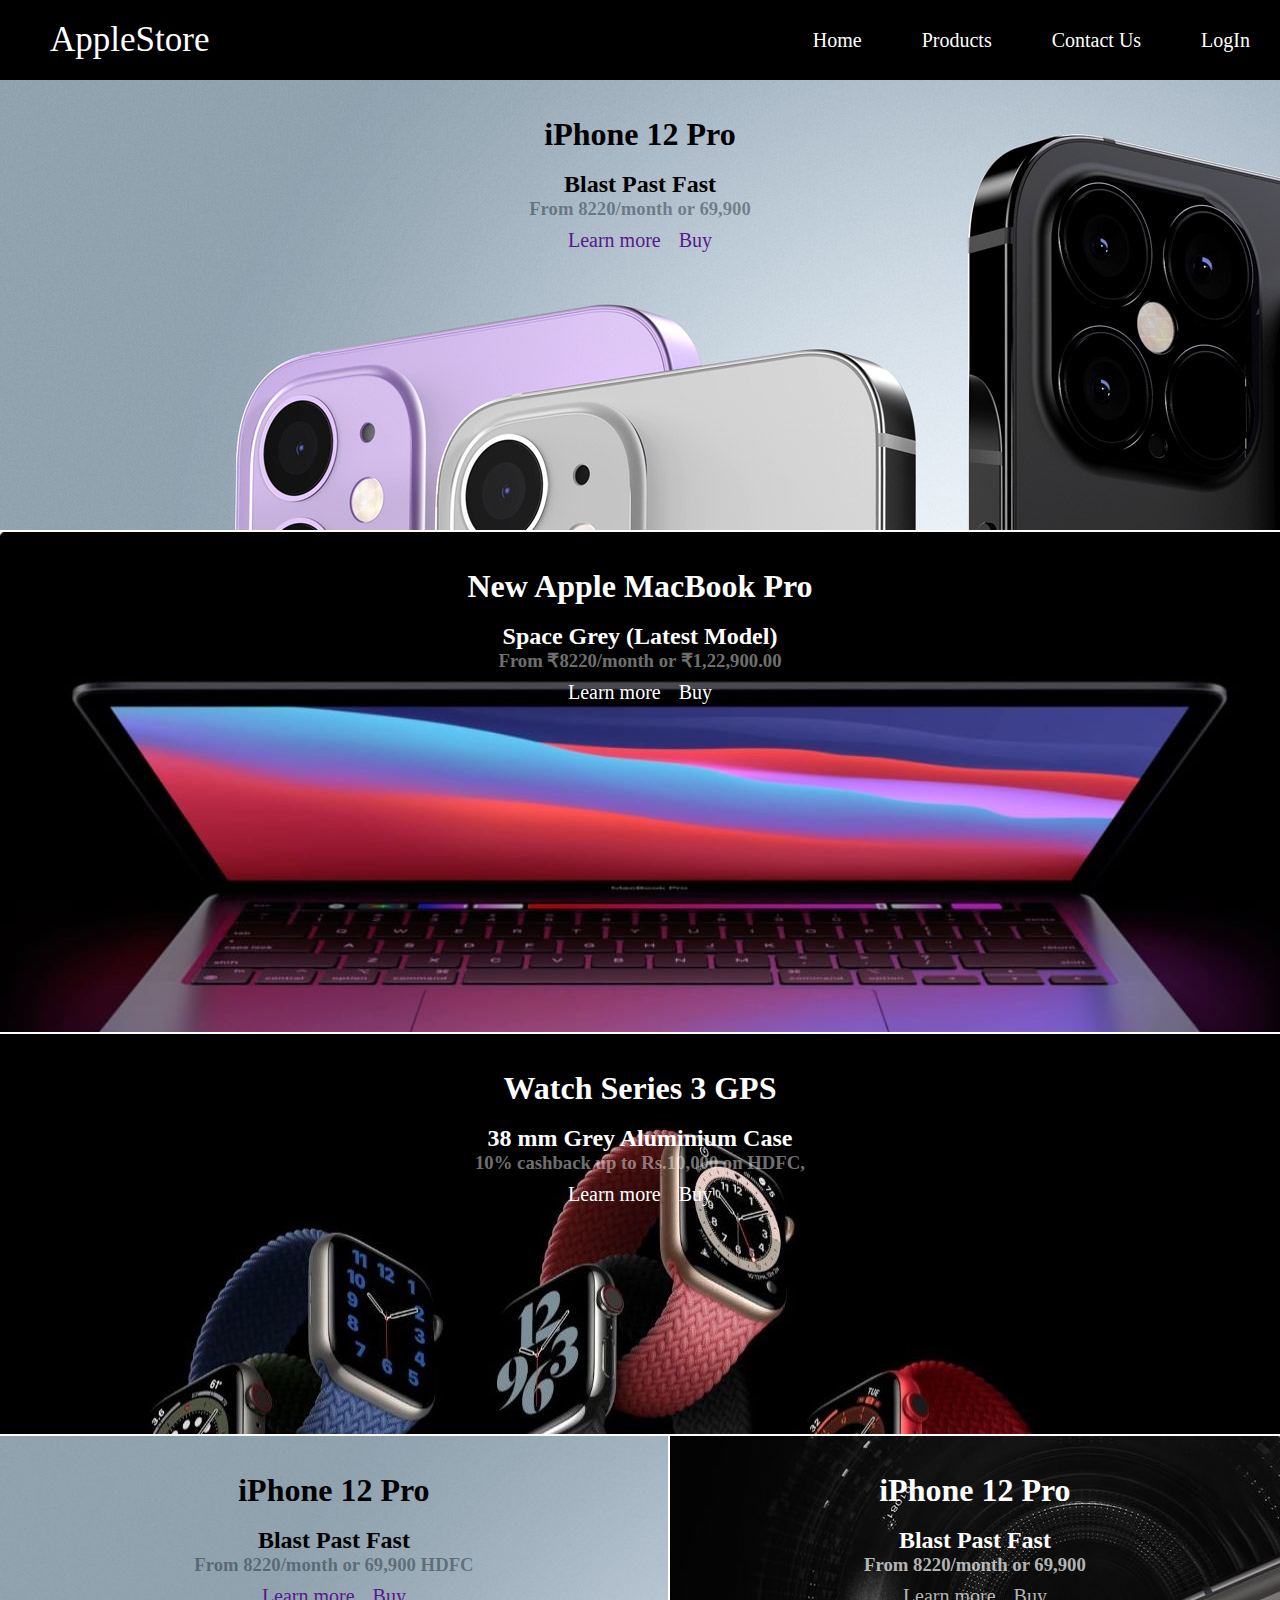
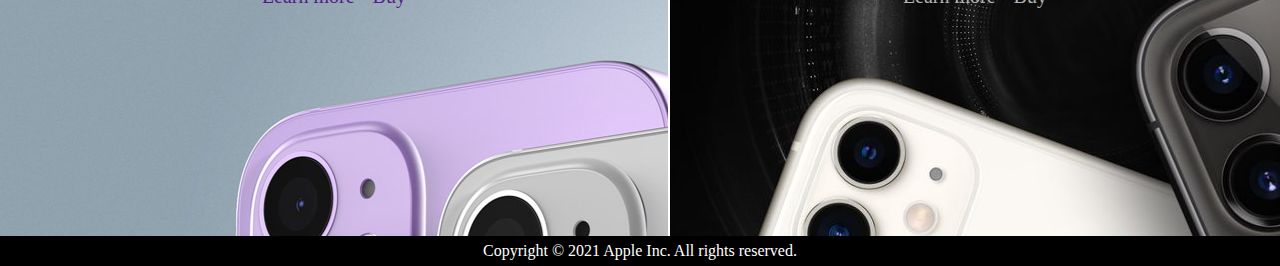
<file: index.html>
<!DOCTYPE html>
<html lang="en">
  <head>
    <meta charset="UTF-8" />
    <meta name="viewport" content="width=device-width, initial-scale=1.0" />
    <link
      rel="stylesheet"
      href="https://cdnjs.cloudflare.com/ajax/libs/font-awesome/4.7.0/css/font-awesome.min.css"
    />
    <link rel="stylesheet" href="css/style.css" />
    <title>Apple website</title>
  </head>
  <body>
    <div class="main">
      <nav class="navbar">
        <section class="search">
          <!-- <input placeholder="Search" type="text"/><i
            style="color: #ffffff"
            class="fa fa-search"
          ></i> -->
          <!-- <button class="btn">Search</button> -->
        </section>
        <a href="" class="logo">AppleStore</a>
        <ul class="menu">
          <a href="index.html">
            <li>Home</li>
          </a>
          <a href="products.html">
            <li>Products</li>
          </a>
          <a href="contact.html">
            <li>Contact Us</li>
          </a>
            <a href="login.html">
              <li>LogIn</li>
            </a>
         
        </ul>
      </nav>
      <!-- home section -->
      <!-- item number 1 -->
      <div class="sale">
        <div class="item1">
          <br /><br />
          <h1 class="pro">iPhone 12 Pro</h1>
          <br />
          <h2 class="pro">Blast Past Fast</h2>
          <h3 class="pro h3">From 8220/month or 69,900</h3>
        </div>
        <div class="btn">
          <a class="dis" href="">Learn more</a>
          <a class="dis" href="">Buy</a>
        </div>
      </div>
      <!-- item 2  -->
      <div class="sale2">
        <div class="item2">
          <br /><br />
          <h1 class="pro i1">New Apple MacBook Pro </h1>
          <br />
          <h2 class="pro i1">Space Grey (Latest Model)</h2>
          <h3 class="pro i2 h3">From ₹8220/month or ₹1,22,900.00</h3>
        </div>
        <div class="btn">
          <a class="dis i1 i3" href="">Learn more</a>
          <a class="dis i1 i3" href="">Buy</a>
        </div>
      </div>
      <!-- item 3  -->
      <div class="watch">
        <div class="item2">
          <br /><br />
          <h1 class="pro i1">Watch Series 3 GPS  </h1>
          <br />
          <h2 class="pro i1">38 mm Grey Aluminium Case</h2>
          <h3 class="pro i2 h3">10% cashback up to Rs.10,000 on HDFC,</h3>
        </div>
        <div class="btn">
          <a class="dis i1 i3" href="">Learn more</a>
          <a class="dis i1 i3" href="">Buy</a>
        </div>

      </div>
      <!-- *******grid template****** -->
      <div class="grid">
        <div class="sale res">
          <div class="item1">
            <br /><br />
            <h1 class="pro">iPhone 12 Pro</h1>
            <br />
            <h2 class="pro">Blast Past Fast</h2>
            <h3 class="pro h3">From 8220/month or 69,900 HDFC</h3>
          </div>
          <div class="btn">
            <a class="dis" href="">Learn more</a>
            <a class="dis" href="">Buy</a>
          </div>
        </div>
        <div class="sale res temp">
          <div class="item1">
            <br /><br />
            <h1 class="pro">iPhone 12 Pro</h1>
            <br />
            <h2 class="pro">Blast Past Fast</h2>
            <h3 class="pro h3" style="color: #ffffffb2;">From 8220/month or 69,900 </h3>
          </div>
          <div class="btn">
            <a class="dis" style="color: #ffffffb2;" href="">Learn more</a>
            <a class="dis" style="color: #ffffffb2;" href="">Buy</a>
          </div>
        </div>

      </div>

     <!-- *********** footer******* -->
     <div class="footer">
       <p>Copyright © 2021 Apple Inc. All rights reserved.</p>      
     </div>

    </div>
  </body>
</html>
</file>
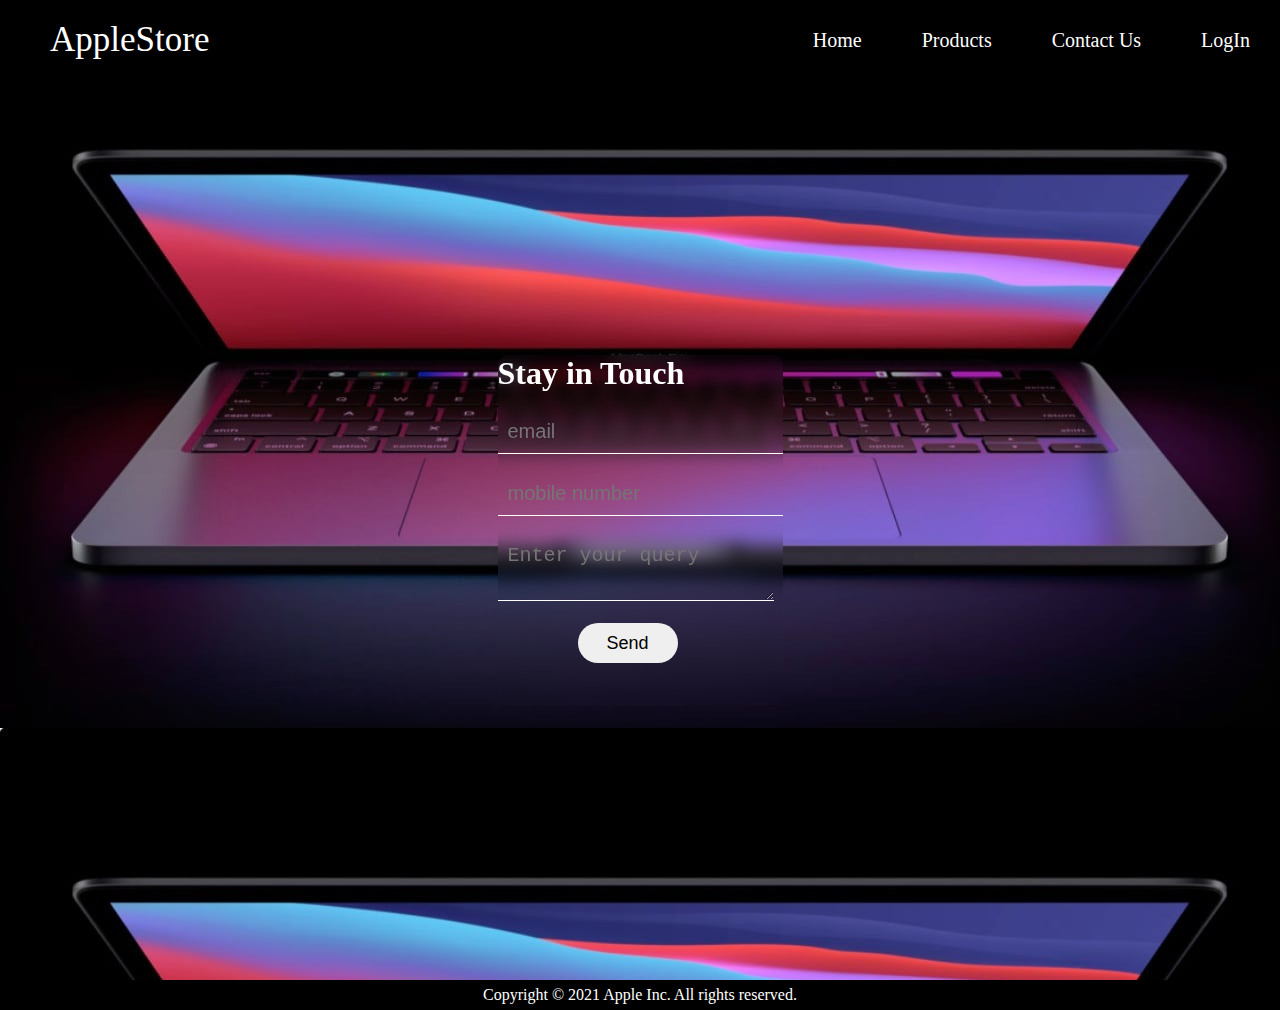
<file: contact.html>
<!DOCTYPE html>
<html lang="en">
<head>
    <meta charset="UTF-8">
    <meta name="viewport" content="width=device-width, initial-scale=1.0">
    <link rel="stylesheet" href="css/style.css">
    <title>loginform</title>
</head>
<body>
  
  <div class="main_contact">
    <nav class="navbar">  
      <section class="search">
        <!-- <input placeholder="Search" type="text" /><i
          style="color: #ffffff"
          class="fa fa-search"
        ></i> -->
        <!-- <button class="btn">Search</button> -->
      </section>
      <a href="" class="logo">AppleStore</a>
      <ul class="menu">
        <a href="index.html">
          <li>Home</li>
        </a>
        <a href="products.html">
          <li>Products</li>
        </a>
        <a href="contact.html">
          <li>Contact Us</li>
        </a>
          <a href="login.html"> 
            <li>LogIn</li>
          </a>
       
      </ul>
    </nav>
    <!-- <input class="toggler" type="checkbox"> -->
    <div class="model">
    <div class="box">
      <div class="box1">   
        <form action="index.html" method="get">
            <h1 style="color: #ffffff;">Stay in Touch</h1><br>
            <input class="input" type="email" placeholder="email" name="name"><br><br>
            <input class="input" type="number" placeholder="mobile number" name="name"><br><br>
            <textarea placeholder="Enter your query" class="input input2"  name="" ></textarea><br><br>
            <button class="loginsub">Send</button>
            <!-- <input class="input" type="text" placeholder="" name="class"><br><br> -->

        </form>
    </div>
    </div>
</div>
  <!-- ******footer**** -->
  <div class="footer">
    <p>Copyright © 2021 Apple Inc. All rights reserved.</p>      
  </div>
</div>
    
</body>
</html>
</file>
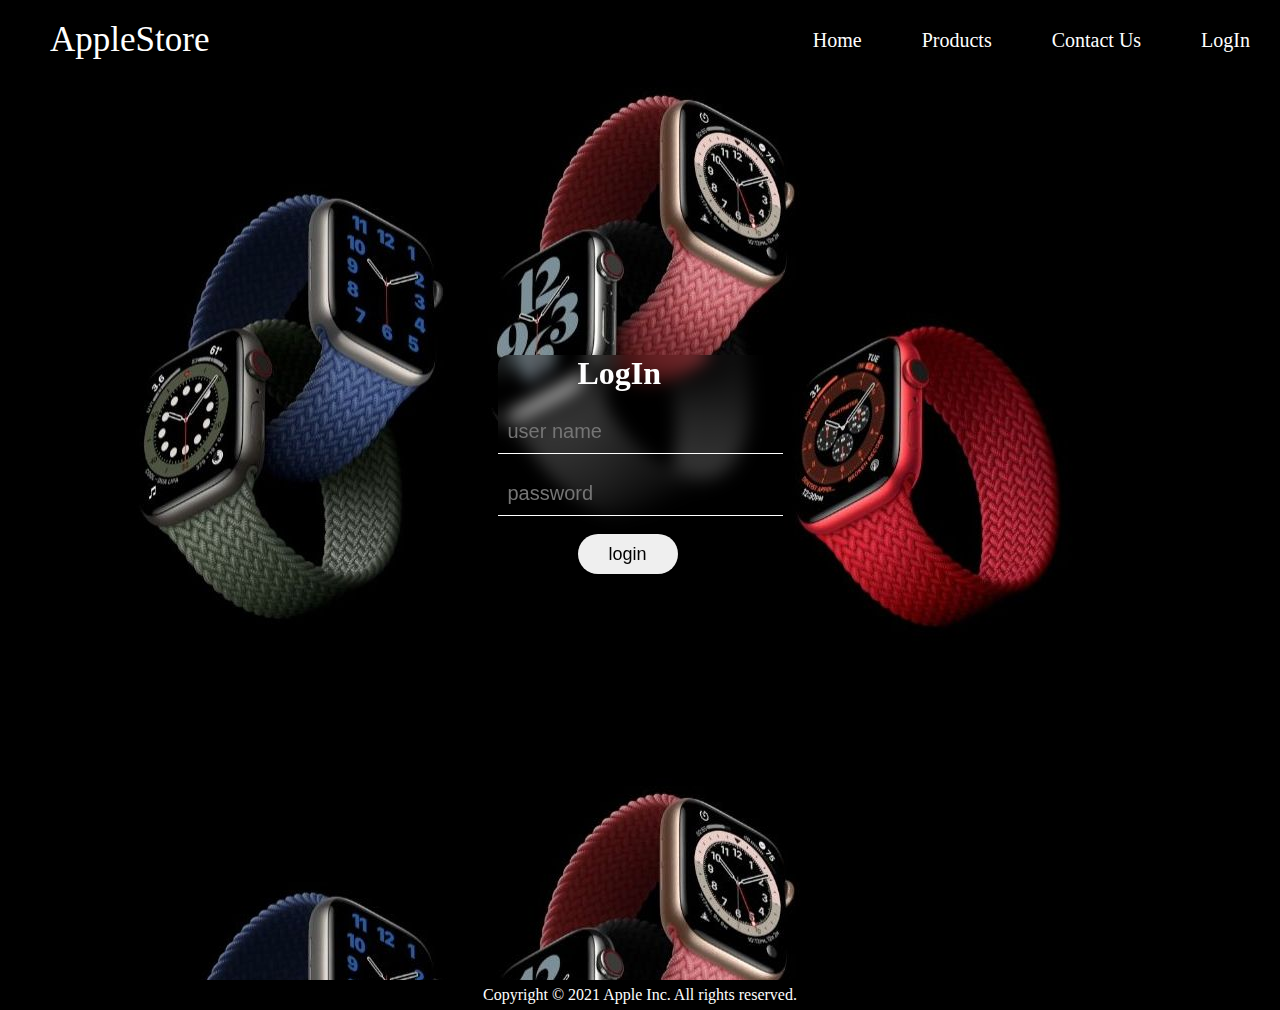
<file: login.html>
<!DOCTYPE html>
<html lang="en">
<head>
    <meta charset="UTF-8">
    <meta name="viewport" content="width=device-width, initial-scale=1.0">
    <link rel="stylesheet" href="css/style.css">
    <title>loginform</title>
</head>
<body>
    <div class="main_login">
        <nav class="navbar">
          <section class="search">
            <!-- <input placeholder="Search" type="text" /><i
              style="color: #ffffff"
              class="fa fa-search"
            ></i> -->
            <!-- <button class="btn">Search</button> -->
          </section>
          <a href="" class="logo">AppleStore</a>
          <ul class="menu">
            <a href="index.html">
              <li>Home</li>
            </a>
            <a href="products.html">
              <li>Products</li>
            </a>
            <a href="contact.html">
              <li>Contact Us</li>
            </a>
              <a href="login.html">
                <li>LogIn</li>
              </a>
           
          </ul>
        </nav>
    <!-- <input class="toggler" type="checkbox"> -->
   <div class="box">
    <div class="box1">   
      <form action="index.html" method="get">
          <h1 class="hlog">LogIn</h1><br>
          <input class="input" type="text" placeholder="user name" name="user"><br><br>
          <input class="input" type="password" placeholder="password" name="pass"><br><br>
          <input class="loginsub" type="submit" value="login">
      </form>
  </div>
   </div>
    <!-- ******footer**** -->
    <div class="footer">
      <p>Copyright © 2021 Apple Inc. All rights reserved.</p>      
    </div>
    </div>
    
</body>
</html>
</file>
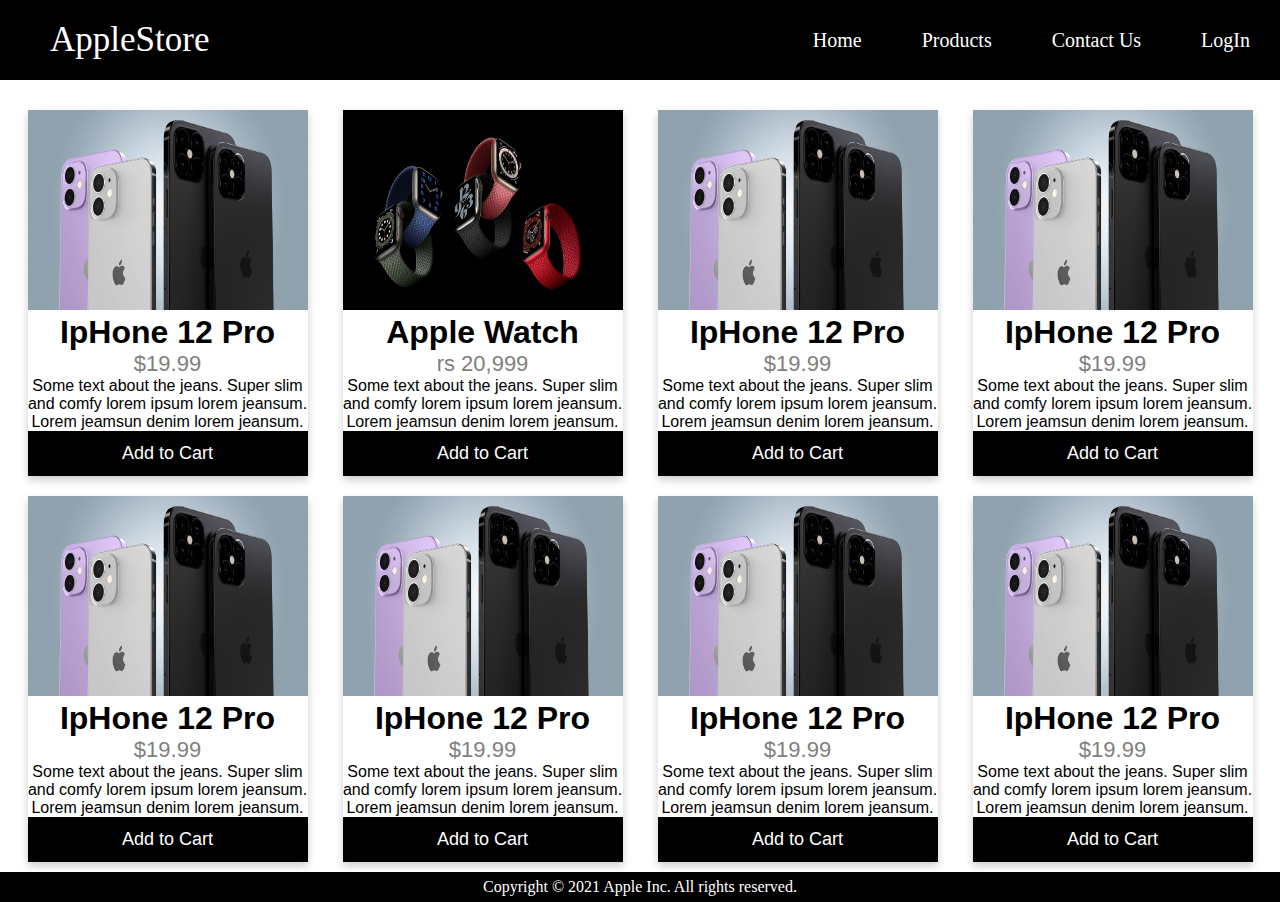
<file: products.html>
<!DOCTYPE html>
<html lang="en">
  <head>
    <meta charset="UTF-8" />
    <meta name="viewport" content="width=device-width, initial-scale=1.0" />
    <link
      rel="stylesheet"
      href="https://cdnjs.cloudflare.com/ajax/libs/font-awesome/4.7.0/css/font-awesome.min.css"
    />
    <link rel="stylesheet" href="css/style.css" />
    <title>Document</title>
  </head>
  <body>
    <!-- navbar********* -->
    <div class="product">
      <nav class="navbar">
        <section class="search">
          <!-- <input placeholder="Search" type="text" /><i
            style="color: #ffffff"
            class="fa fa-search"
          ></i> -->
          <!-- <button class="btn">Search</button> -->
        </section>
        <a href="" class="logo">AppleStore</a>
        <ul class="menu">
          <a href="index.html">
            <li>Home</li>
          </a>
          <a href="products.html">
            <li>Products</li>
          </a>
          <a href="contact.html">
            <li>Contact Us</li>
          </a>
          <a href="login.html">
            <li>LogIn</li>
          </a>
        </ul>
      </nav>
      <!-- *************products************ -->
      <div class="our_products">
        <div class="card">
          <img
            src="pic/iphone-12.jpg"
            alt="Denim Jeans"
            style="height: 200px; width: 280px"
          />
          <h1>IpHone 12 Pro</h1>
          <p class="price">$19.99</p>
          <p>
            Some text about the jeans. Super slim and comfy lorem ipsum lorem
            jeansum. Lorem jeamsun denim lorem jeansum.
          </p>
          <p><button>Add to Cart</button></p>
        </div>
        <div class="card">
          <img
            src="pic/watch.jpg"
            alt="Denim Jeans"
            style="height: 200px; width: 280px"
          />
          <h1>Apple Watch</h1>
          <p class="price">rs 20,999</p>
          <p>
            Some text about the jeans. Super slim and comfy lorem ipsum lorem
            jeansum. Lorem jeamsun denim lorem jeansum.
          </p>
          <p><button>Add to Cart</button></p>
        </div>
        <div class="card">
          <img
            src="pic/iphone-12.jpg"
            alt="Denim Jeans"
            style="height: 200px; width: 280px"
          />
          <h1>IpHone 12 Pro</h1>
          <p class="price">$19.99</p>
          <p>
            Some text about the jeans. Super slim and comfy lorem ipsum lorem
            jeansum. Lorem jeamsun denim lorem jeansum.
          </p>
          <p><button>Add to Cart</button></p>
        </div>
        <div class="card">
          <img
            src="pic/iphone-12.jpg"
            alt="Denim Jeans"
            style="height: 200px; width: 280px"
          />
          <h1>IpHone 12 Pro</h1>
          <p class="price">$19.99</p>
          <p>
            Some text about the jeans. Super slim and comfy lorem ipsum lorem
            jeansum. Lorem jeamsun denim lorem jeansum.
          </p>
          <p><button>Add to Cart</button></p>
        </div>
        <div class="card">
          <img
            src="pic/iphone-12.jpg"
            alt="Denim Jeans"
            style="height: 200px; width: 280px"
          />
          <h1>IpHone 12 Pro</h1>
          <p class="price">$19.99</p>
          <p>
            Some text about the jeans. Super slim and comfy lorem ipsum lorem
            jeansum. Lorem jeamsun denim lorem jeansum.
          </p>
          <p><button>Add to Cart</button></p>
        </div>
        <div class="card">
          <img
            src="pic/iphone-12.jpg"
            alt="Denim Jeans"
            style="height: 200px; width: 280px"
          />
          <h1>IpHone 12 Pro</h1>
          <p class="price">$19.99</p>
          <p>
            Some text about the jeans. Super slim and comfy lorem ipsum lorem
            jeansum. Lorem jeamsun denim lorem jeansum.
          </p>
          <p><button>Add to Cart</button></p>
        </div>
        <div class="card">
          <img
            src="pic/iphone-12.jpg"
            alt="Denim Jeans"
            style="height: 200px; width: 280px"
          />
          <h1>IpHone 12 Pro</h1>
          <p class="price">$19.99</p>
          <p>
            Some text about the jeans. Super slim and comfy lorem ipsum lorem
            jeansum. Lorem jeamsun denim lorem jeansum.
          </p>
          <p><button>Add to Cart</button></p>
        </div>
        <div class="card">
          <img
            src="pic/iphone-12.jpg"
            alt="Denim Jeans"
            style="height: 200px; width: 280px"
          />
          <h1>IpHone 12 Pro</h1>
          <p class="price">$19.99</p>
          <p>
            Some text about the jeans. Super slim and comfy lorem ipsum lorem
            jeansum. Lorem jeamsun denim lorem jeansum.
          </p>
          <p><button>Add to Cart</button></p>
        </div>
      </div>
       <!-- ******footer**** -->
    <div class="footer">
      <p>Copyright © 2021 Apple Inc. All rights reserved.</p>      
    </div>
    </div>
    </div>
  </body>
</html>
</file>
<file: css/style.css>
* {
  margin: 0;
  padding: 0;
  box-sizing: border-box;
  list-style: none;
  text-decoration: none;
}
.navbar {
  /* position: f; */
  background-color: black;
  width: 100%;
  height: 80px;
}
/* logo */
.logo {
  line-height: 80px;
  font-size: 35px;
  color: white;
  margin: 50px;
}
/* menu bar */
.menu {
  float: right;
  display: flex;
  line-height: 80px;
}
.menu a {
  margin: 0 30px;
  font-size: 20px;
  color: white;
}
/* search */
.search {
  float: right;
  line-height: 80px;
  margin: 0 12px;
}
.search input {
  height: 30px;
  width: 200px;
  font-size: 20px;
  color: #ffffff;
  text-decoration: none;
  outline: none;
  border: none;
  /* border-r adius: 12px; */
  border-bottom: 2px solid white;
  background-color: rgba(26, 1, 1, 0.041);
}
.search button {
  height: 28px;
  font-size: 20px;
  /* border-radius: 2px; */
}
/* home section  */
.sale {
  background-image: url(../pic/iphone-12.jpg);
  height: 450px;
  width: auto;
}
.pro {
  height: auto;
  display: flex;
  justify-content: center;
  align-items: center;
}
.sale .h3 {
  color: rgba(9, 20, 29, 0.414);
}
.btn {
  height: auto;
  display: flex;
  justify-content: center;
  align-items: center;
}
.btn .dis {
  margin: 9px;
  font-size: 20px;
}
.btn .dis:hover {
  border-bottom: 2px solid black;
}
/* item 2 */
.sale2 {
  background-image: url(../pic/mac.jpg);
  height: 500px;
  width: auto;
  margin-top: 2px;
}
.i1 {
  color: #ffffff;
}
.i2 {
  color: #ffffff72;
}
.btn .i3:hover {
  border-bottom: 2px solid white;
}
/* ********grid portion******* */
.grid {
  margin-top: 2px;
  display: grid;
  grid-template-columns: auto auto;
}
.temp {
  margin-left: 2px;
  background-image: url(../pic/pic.jpg);
  color: #ffffff;
}
.res {
  height: 400px;
  width: auto;
}

/* login portion */
.main_login {
  background-image: url(../pic/watch.jpg);
}
.box {
  height: 100vh;
  display: flex;
  justify-content: center;
  align-items: center;
  
}
.box1{
  border-radius: 10px;
  width: auto;
  height: 350px; 
  backdrop-filter: blur(8px);

}
.input {
  border: none;
  background: rgba(0, 0, 0, -0.407);
  border-bottom: 1px solid #ffffff;
  padding: 10px;
  font-size: 20px;
  text-decoration: none;
  outline: none;
  color: #ffffff;
}
.input:hover {
  border-bottom: 2px solid #ffffff;
  transition: 1sec;
}
.loginsub {
  width: 100px;
  border: none;
  height: 40px;
  margin-left: 80px;
  font-size: large;
  border-radius: 20px;
  outline: none;
  text-decoration: none;
}
.loginsub:hover {
  background-color: black;
  color: #ffffff;
}
.hlog {
  margin-left: 80px;

  color: #ffffff;
}
.main_contact {
  background-image: url(../pic/mac.jpg);
  width: auto;
  height: auto;
}
/* item3 */
.watch {
  background-image: url(../pic/watch.jpg);
  margin-top: 2px;
  width: auto;
  height: 400px;
}
/* *****footer**** */
.footer {
  display: flex;
  align-items: center;
  justify-content: center;
  background-color: rgb(0, 0, 0);
  height: 30px;
  color: #ffffff;
}
/* ************our products*********** */

.card {
  box-shadow: 0 4px 8px 0 rgba(0, 0, 0, 0.2);
  max-width: 280px;
  margin: auto;
  margin-top: 20px;
  text-align: center;
  font-family: arial;
}

.price {
  color: grey;
  font-size: 22px;
}

.card button {
  border: none;
  outline: 0;
  padding: 12px;
  color: white;
  background-color: #000;
  text-align: center;
  cursor: pointer;
  width: 100%;
  font-size: 18px;
}

.card button:hover {
  opacity: 0.7;
}
.our_products {
  display: grid;
  grid-template-columns: auto auto auto auto;
  /* background-color: #2196F3; */
  padding: 10px;
}

/* responsive */
@media (max-width: 1200px) {
  .our_products {
    display: grid;
    grid-template-columns: auto auto auto;
    /* background-color: #2196F3; */
    padding: 10px;
  }
}

@media (max-width: 1024px) {
  .sale,
  .sale2,
  .watch {
    height: 380px;
  }
  .search {
    display: none;
  }

  /* ***********product area******** */
  .card img .card {
    box-shadow: 0 4px 8px 0 rgba(0, 0, 0, 0.2);
    max-width: 280px;
    margin: auto;
    margin-top: 20px;
    text-align: center;
    font-family: arial;
  }

  .price {
    color: grey;
    font-size: 22px;
  }

  .card button {
    border: none;
    outline: 0;
    padding: 12px;
    color: white;
    background-color: #000;
    text-align: center;
    cursor: pointer;
    width: 100%;
    font-size: 18px;
  }
  .our_products {
    display: grid;
    grid-template-columns: auto auto auto;
    /* background-color: #2196F3; */
    padding: 10px;
  }
}
@media (max-width: 900px) {
  .our_products {
    display: grid;
    grid-template-columns: auto auto;
    /* background-color: #2196F3; */
    padding: 10px;
  }
}
@media (max-width: 933px) {
  .grid {
    display: grid;
    grid-template-columns: auto;
    /* background-color: #2196F3; */
    /* padding: 10px; */
  }
  .temp {
    margin-left: 0px;
  }
  .res {
    margin-top: 2px;
  }
}
@media (max-width: 600px) {
  .our_products {
    display: grid;
    grid-template-columns: auto;
  }
}

@media (max-width: 759px) {
  .menu {
    display: block;
    display: none;
    margin-left: 120px;
    margin-right: auto;
    line-height: 50px;
  }
  .sale,
  .sale2,
  .watch {
    height: 300px;
  }
  /* .menu {
    background-color: black;
    width: 100vw;
    color: white;
  }
  .menu li {
    height: auto;
    display: flex;
    justify-content: center;
    align-items: center;
    
  } 
   .menu a {
    color: #ffffff;
  } */
  .res {
    height: 300px;
  }
}
</file>
